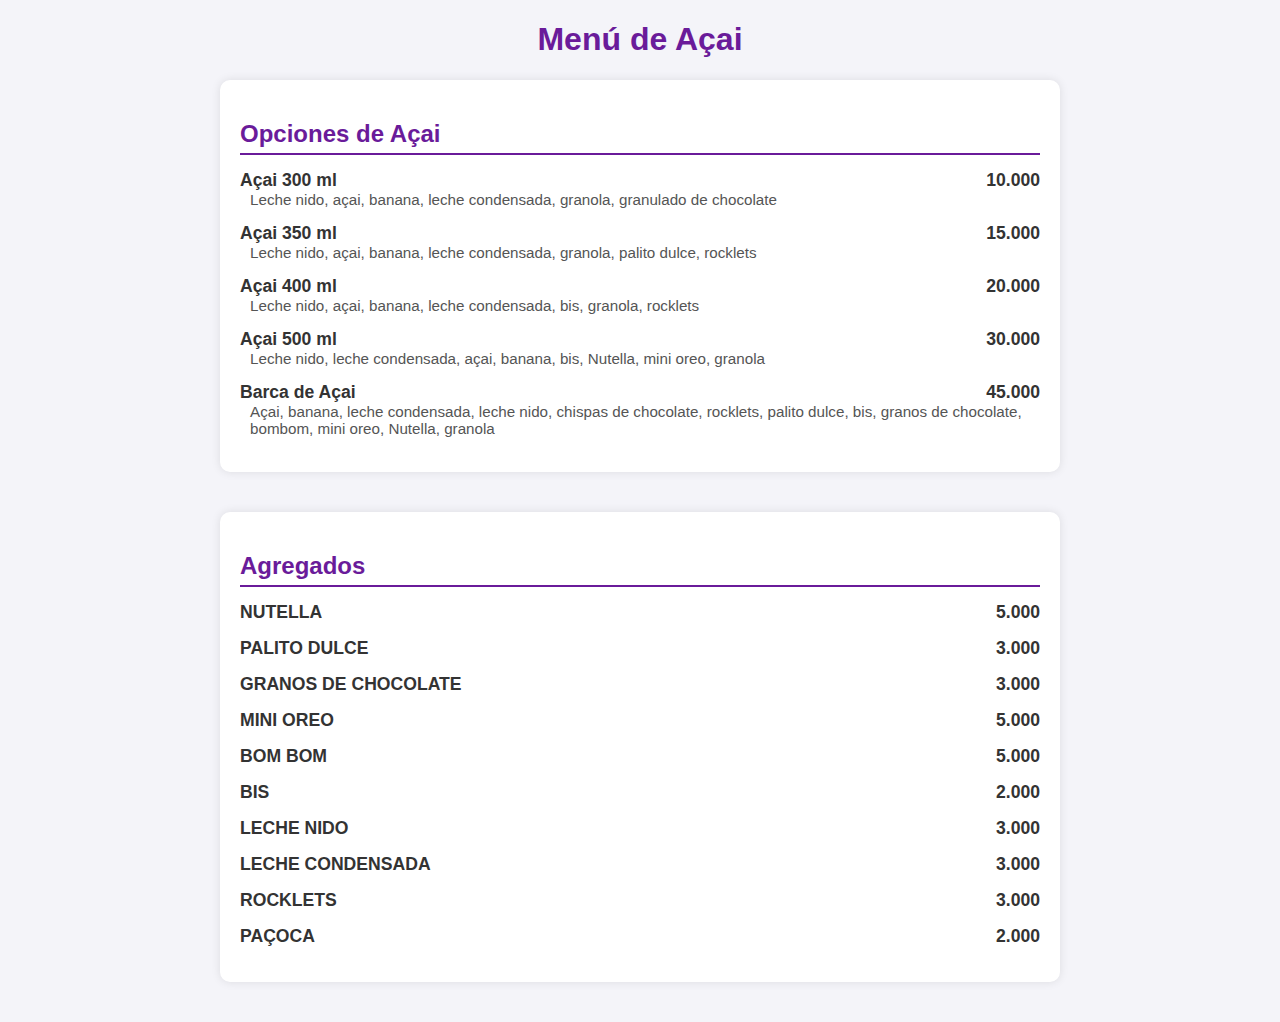
<file: menu.html>
<!DOCTYPE html>
<html lang="es">
<head>
  <meta charset="UTF-8">
  <title>Menú de Açai</title>
  <style>
    body {
      font-family: 'Segoe UI', Tahoma, Geneva, Verdana, sans-serif;
      background-color: #f4f4f9;
      color: #333;
      margin: 20px;
    }

    h1 {
      text-align: center;
      color: #6a1b9a;
    }

    .menu-section {
      max-width: 800px;
      margin: 0 auto 40px auto;
      padding: 20px;
      background-color: white;
      border-radius: 10px;
      box-shadow: 0 0 10px rgba(0,0,0,0.1);
    }

    h2 {
      border-bottom: 2px solid #6a1b9a;
      padding-bottom: 5px;
      margin-bottom: 15px;
      color: #6a1b9a;
    }

    .item {
      margin-bottom: 15px;
    }

    .item-title {
      font-weight: bold;
      font-size: 1.1em;
    }

    .price {
      float: right;
    }

    .description {
      margin-left: 10px;
      font-size: 0.95em;
      color: #555;
    }

    .clearfix::after {
      content: "";
      display: table;
      clear: both;
    }
  </style>
</head>
<body>
  <h1>Menú de Açai</h1>

  <div class="menu-section">
    <h2>Opciones de Açai</h2>

    <div class="item clearfix">
      <span class="item-title">Açai 300 ml<span class="price">10.000</span></span>
      <div class="description">Leche nido, açai, banana, leche condensada, granola, granulado de chocolate</div>
    </div>

    <div class="item clearfix">
      <span class="item-title">Açai 350 ml<span class="price">15.000</span></span>
      <div class="description">Leche nido, açai, banana, leche condensada, granola, palito dulce, rocklets</div>
    </div>

    <div class="item clearfix">
      <span class="item-title">Açai 400 ml<span class="price">20.000</span></span>
      <div class="description">Leche nido, açai, banana, leche condensada, bis, granola, rocklets</div>
    </div>

    <div class="item clearfix">
      <span class="item-title">Açai 500 ml<span class="price">30.000</span></span>
      <div class="description">Leche nido, leche condensada, açai, banana, bis, Nutella, mini oreo, granola</div>
    </div>

    <div class="item clearfix">
      <span class="item-title">Barca de Açai<span class="price">45.000</span></span>
      <div class="description">Açai, banana, leche condensada, leche nido, chispas de chocolate, rocklets, palito dulce, bis, granos de chocolate, bombom, mini oreo, Nutella, granola</div>
    </div>
  </div>

  <div class="menu-section">
    <h2>Agregados</h2>

    <div class="item clearfix"><span class="item-title">NUTELLA<span class="price">5.000</span></span></div>
    <div class="item clearfix"><span class="item-title">PALITO DULCE<span class="price">3.000</span></span></div>
    <div class="item clearfix"><span class="item-title">GRANOS DE CHOCOLATE<span class="price">3.000</span></span></div>
    <div class="item clearfix"><span class="item-title">MINI OREO<span class="price">5.000</span></span></div>
    <div class="item clearfix"><span class="item-title">BOM BOM<span class="price">5.000</span></span></div>
    <div class="item clearfix"><span class="item-title">BIS<span class="price">2.000</span></span></div>
    <div class="item clearfix"><span class="item-title">LECHE NIDO<span class="price">3.000</span></span></div>
    <div class="item clearfix"><span class="item-title">LECHE CONDENSADA<span class="price">3.000</span></span></div>
    <div class="item clearfix"><span class="item-title">ROCKLETS<span class="price">3.000</span></span></div>
    <div class="item clearfix"><span class="item-title">PAÇOCA<span class="price">2.000</span></span></div>
  </div>
</body>
</html>
</file>
